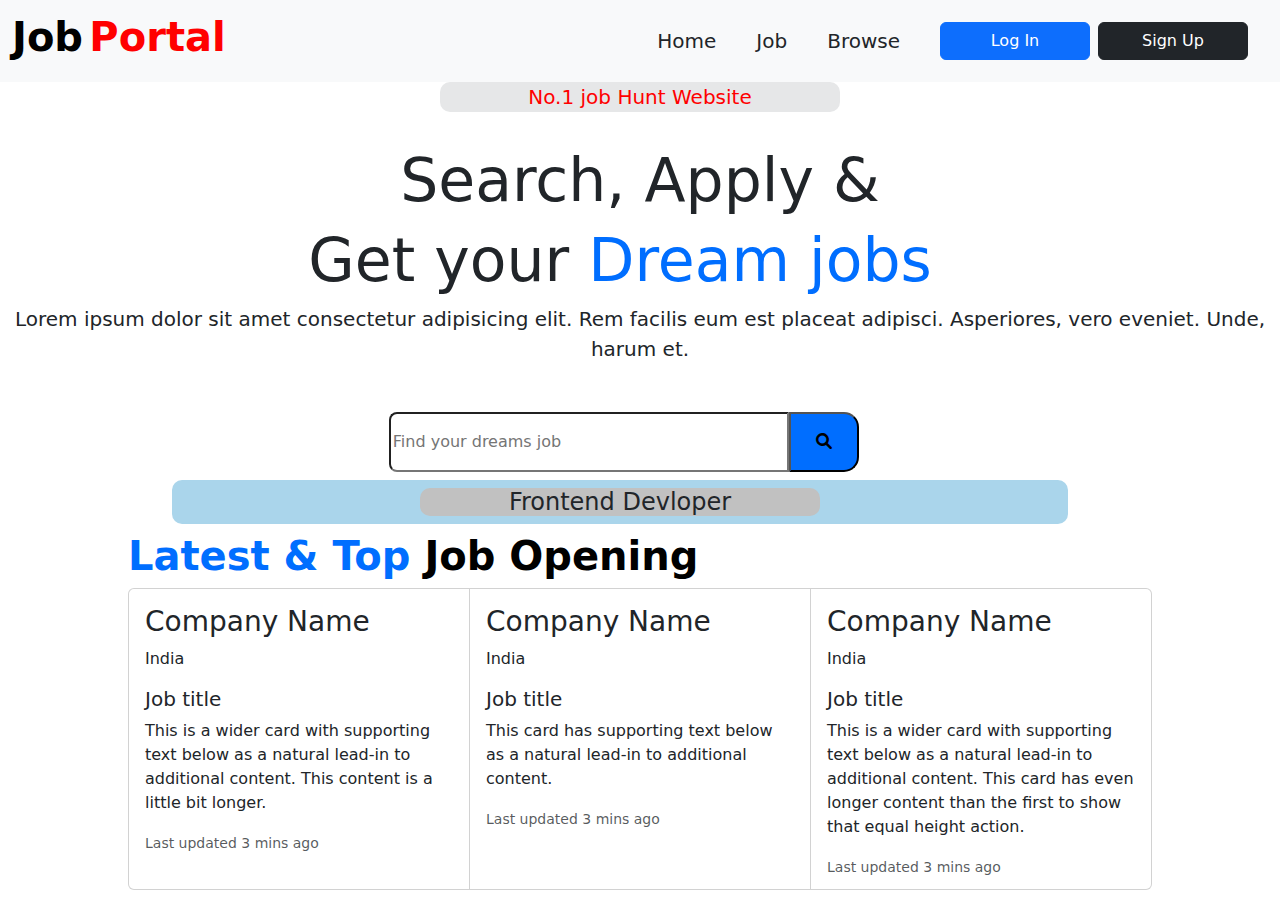
<file: Job portal/index.html>
<!DOCTYPE html>
<html lang="en">
  <head>
    <meta charset="UTF-8" />
    <meta name="viewport" content="width=device-width, initial-scale=1.0" />
    <title>Document</title>
    <link rel="stylesheet" href="jobPortal.css" />
    <link
      rel="stylesheet"
      href="https://cdnjs.cloudflare.com/ajax/libs/font-awesome/6.0.0-beta3/css/all.min.css"
    />

    <link
      href="https://cdn.jsdelivr.net/npm/bootstrap@5.3.3/dist/css/bootstrap.min.css"
      rel="stylesheet"
      integrity="sha384-QWTKZyjpPEjISv5WaRU9OFeRpok6YctnYmDr5pNlyT2bRjXh0JMhjY6hW+ALEwIH"
      crossorigin="anonymous"
    />
  </head>
  <body>
    <nav class="navbar navbar-expand-lg bg-body-tertiary">
      <div class="container-fluid">
        <h3 class="navbar-brand">
          <span class="logo">Job</span>
          <span class="logo1">Portal</span>
        </h3>
        <button
          class="navbar-toggler"
          type="button"
          data-bs-toggle="collapse"
          data-bs-target="#navbarNav"
          aria-controls="navbarNav"
          aria-expanded="false"
          aria-label="Toggle navigation"
        >
          <span class="navbar-toggler-icon"></span>
        </button>
        <div class="collapse navbar-collapse" id="navbarNav">
          <div class="ms-auto d-flex align-items-center">
            <span class="nav-link nl">Home</span>
            <span class="nav-link nl">Job</span>
            <span class="nav-link nl">Browse</span>
            <button type="button" class="btn btn-primary me-2">Log In</button>
            <button type="button" class="btn btn-dark">Sign Up</button>
          </div>
        </div>
      </div>
    </nav>
    <div class="box">
      <span class="badge_1">No.1 job Hunt Website</span>
    </div>
    <div class="box1">
      <h1>Search, Apply &</h1>
      <h1>Get your <span>Dream jobs</span></h1>
      <p>
        Lorem ipsum dolor sit amet consectetur adipisicing elit. Rem facilis eum
        est placeat adipisci. Asperiores, vero eveniet. Unde, harum et.
      </p>
    </div>
    <nav class="sea">
      <div class="search container-fluid">
        <form class="d-flex" role="search">
          <input
            class=""
            type="search"
            placeholder="Find your dreams job"
            aria-label="Search"
          />
          <button class="glassbtn btn-outline-success" type="submit">
            <i class="fa-solid fa-magnifying-glass"></i>
          </button>
        </form>
      </div>
    </nav>
    <div class="box2">
      <span><h4>Frontend Devloper</h4></span>
    </div>
    <div class="conatiner">
      <div class="container1">
        <h1 class="job">Latest & Top <span class="j">Job Opening</span></h1>
        <div class="card-group cardG">
          <div class="card cardd">
            <div class="card-body cardB">
              <h3>Company Name</h3>
              <p>India</p>
              <h5 class="card-title">Job title</h5>
              <p class="card-text">
                This is a wider card with supporting text below as a natural
                lead-in to additional content. This content is a little bit
                longer.
              </p>
              <p class="card-text">
                <small class="text-body-secondary"
                  >Last updated 3 mins ago</small
                >
              </p>
            </div>
          </div>
          <div class="card cardd">
            <div class="card-body cardB">
              <h3>Company Name</h3>
              <p>India</p>
              <h5 class="card-title">Job title</h5>
              <p class="card-text">
                This card has supporting text below as a natural lead-in to
                additional content.
              </p>
              <p class="card-text">
                <small class="text-body-secondary"
                  >Last updated 3 mins ago</small
                >
              </p>
            </div>
          </div>
          <div class="card cardd">
            <div class="card-body cardB">
              <h3>Company Name</h3>
              <p>India</p>
              <h5 class="card-title">Job title</h5>
              <p class="card-text">
                This is a wider card with supporting text below as a natural
                lead-in to additional content. This card has even longer content
                than the first to show that equal height action.
              </p>
              <p class="card-text">
                <small class="text-body-secondary"
                  >Last updated 3 mins ago</small
                >
              </p>
            </div>
          </div>
        </div>
      </div>
    </div>
  </body>
</html>
</file>
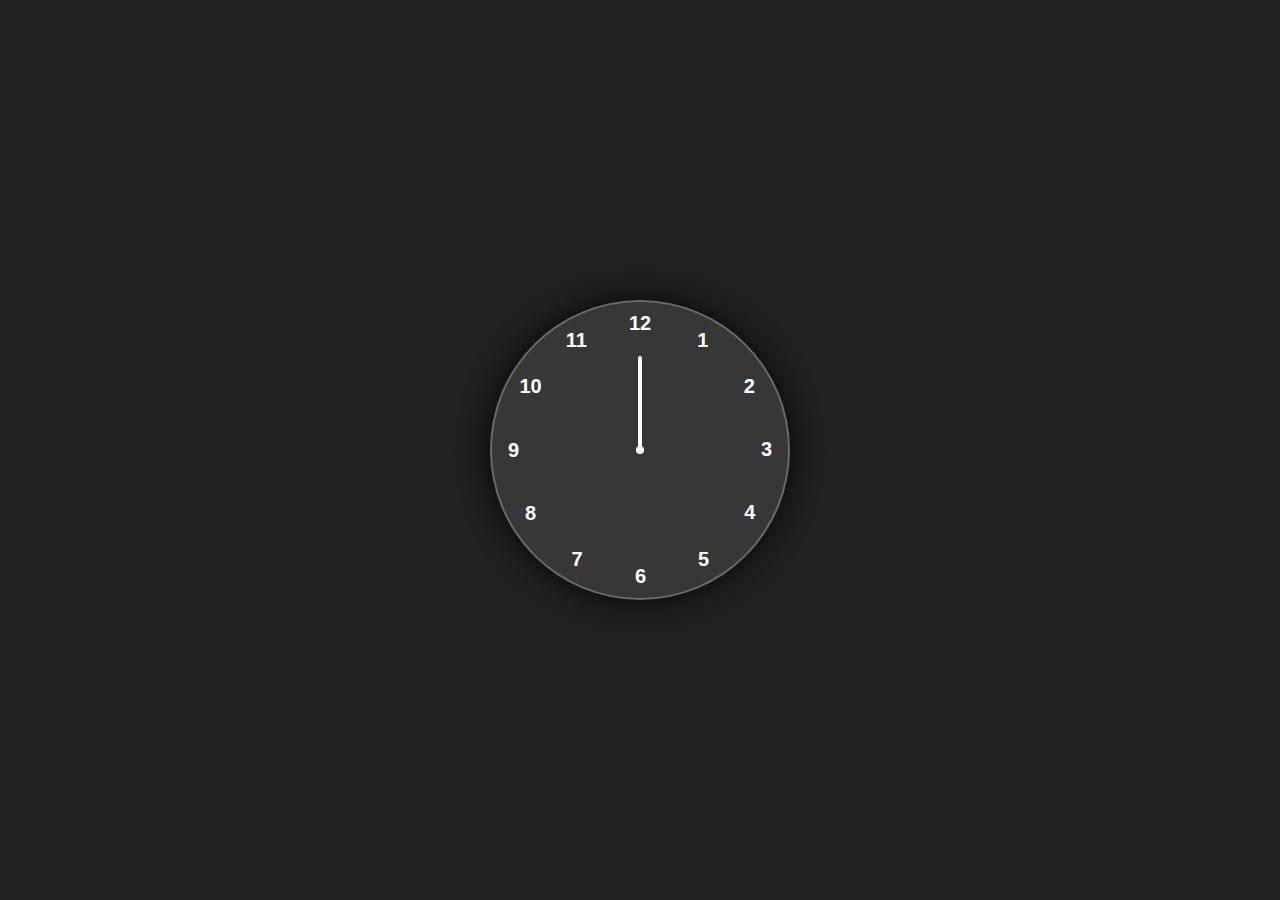
<file: Watch/watch.html>
<!DOCTYPE html>
<html lang="en">
  <head>
    <meta charset="UTF-8" />
    <meta http-equiv="X-UA-Compatible" content="IE=edge" />
    <meta name="viewport" content="width=device-width, initial-scale=1.0" />
    <link rel="stylesheet" href="watch.css" />
    <title>Analog Clock</title>
  </head>

  <body>
    <div class="container">
      <div class="clock">
        <div style="--clr: #ff3d58; --h: 74px" id="hour" class="hand">
          <i></i>
        </div>
        <div style="--clr: #00a6ff; --h: 84px" id="min" class="hand">
          <i></i>
        </div>
        <div style="--clr: #ffffff; --h: 94px" id="sec" class="hand">
          <i></i>
        </div>

        <span style="--i: 1"><b>1</b></span>
        <span style="--i: 2"><b>2</b></span>
        <span style="--i: 3"><b>3</b></span>
        <span style="--i: 4"><b>4</b></span>
        <span style="--i: 5"><b>5</b></span>
        <span style="--i: 6"><b>6</b></span>
        <span style="--i: 7"><b>7</b></span>
        <span style="--i: 8"><b>8</b></span>
        <span style="--i: 9"><b>9</b></span>
        <span style="--i: 10"><b>10</b></span>
        <span style="--i: 11"><b>11</b></span>
        <span style="--i: 12"><b>12</b></span>
      </div>
    </div>

    <script src="watch.js"></script>
  </body>
</html>
</file>
<file: Job portal/jobPortal.css>
.btn {
  margin-right: 20px;
  width: 150px;
  font-size: large;
}
span {
  margin-right: 40px;
  font-size: 20px;
}
span.logo1 {
  margin: 0;
  color: red;
  font-weight: 700;
  font-size: 40px;
}
span.logo {
  margin: 0;
  font-weight: 700;
  font-size: 40px;
}
span.nl {
  font-size: 20px;
}
.box span {
  display: flex;
  align-items: center;
  justify-content: center;
  margin: auto;
}
.badge_1 {
  width: 400px;
  height: 30px;
  border-radius: 10px;
  background-color: rgb(230, 231, 232);
  color: red;
  text-align: center;
}
.box1 h1 {
  text-align: center;
  font-size: 60px;
  font-weight: 500;
}
.box1 h1 span {
  font-size: 60px;
  color: rgb(0, 110, 255);
}
.box1 p {
  /* margin: auto; */
  text-align: center;
  font-size: 20px;
  font-weight: 500;
}
.box1 {
  width: 100%;
  height: 300px;
  display: flex;
  flex-direction: column;
  align-content: center;
  justify-content: center;
  /* flex-direction: column; */
}
.sea {
  width: 100px;
  display: inline;
  align-items: center;
  justify-content: center;
}

.search input {
  width: 400px;
  margin-left: 30%;
  display: flex;
  justify-content: center;
  border-top-left-radius: 8px;
  border-bottom-left-radius: 8px;
}
.glassbtn {
  width: 70px;
  height: 60px;
  border-top-right-radius: 15px;
  border-bottom-right-radius: 15px;
  background-color: rgb(0, 110, 255);
}
.job {
  font-weight: 600;
  color: rgb(0, 110, 255);
}
.job span {
  font-size: 40px;
  color: black;
}
.cardd {
  width: 75%;
}

.container {
  width: 100vw;
  height: 400px;
  align-items: center;
  justify-content: center;
}
.container1 {
  width: 80vw;
  margin: auto;
  align-items: center;
  justify-content: center;
}
.cardB {
  height: 300px;
}
.box2 {
  width: 100%;
  height: 60px;
  border: 2px red;
  display: flex;
  align-items: center;
  justify-content: center;
}
.box2 span {
  width: 70%;
  font-size: 30px;
  border-radius: 10px;
  display: flex;
  justify-content: center;
  background-color: rgb(170, 213, 235);
}
.box2 h4 {
  width: 400px;
  border-radius: 10px;
  background-color: rgb(193, 193, 193);
  text-align: center;
  align-self: center;
  margin-top: 8px;
}
</file>
<file: Watch/watch.css>
*{
    margin: 0;
    padding: 0;
    box-sizing: border-box;
    font-family: sans-serif;
    color: #ffffff;
}

body{
    display: flex;
    justify-content: center;
    align-items: center;
    min-height: 100vh;
    background-color: #212121;
    /* background-color: #258300; */
}

.container{
    position: relative;
}

.clock{
    width: 300px;
    height: 300px;
    border-radius: 50%;
    background-color: rgba(255, 255, 255, 0.1);
    /* background-color: rgba(171, 48, 48, 0.1); */
    border: 2px solid rgba(255, 255, 255, 0.25);
    box-shadow: 0px 0px 30px rgba(0, 0, 0, 0.9);
    display: flex;
    justify-content: center;
    align-items: center;
}

.clock span{
    position: absolute;
    transform: rotate(calc(30deg * var(--i))); 
    inset: 12px;
    text-align: center;
}

.clock span b{
    transform: rotate(calc(-30deg * var(--i)));
    display: inline-block;
    font-size: 20px;
}

.clock::before{
    content: '';
    position: absolute;
    width: 8px;
    height: 8px;
    border-radius: 50%;
    background-color: #fff;
    z-index: 2;
}

.hand{
    position: absolute;
    display: flex;
    justify-content: center;
    align-items: flex-end;
}
.hand i{
    position: absolute;
    background-color: var(--clr);
    width: 4px;
    height: var(--h);
    border-radius: 8px;
}
</file>
